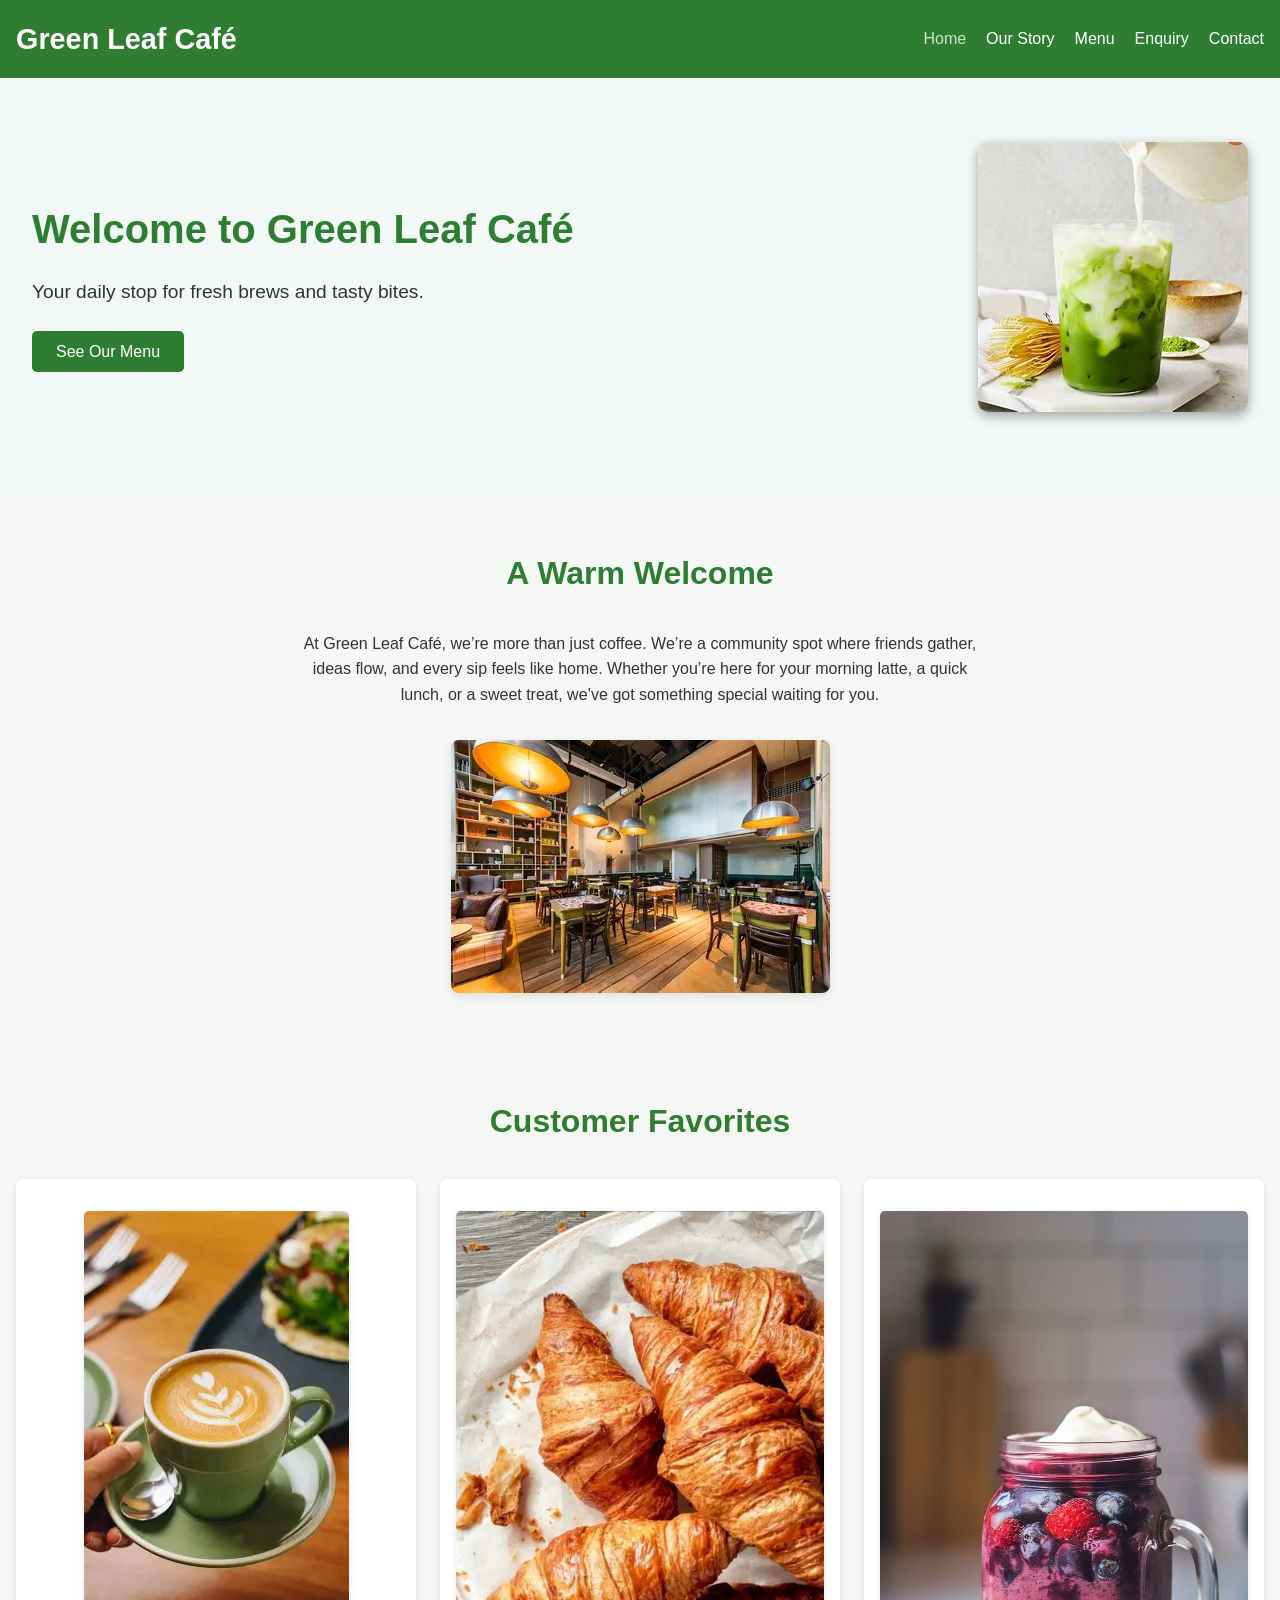
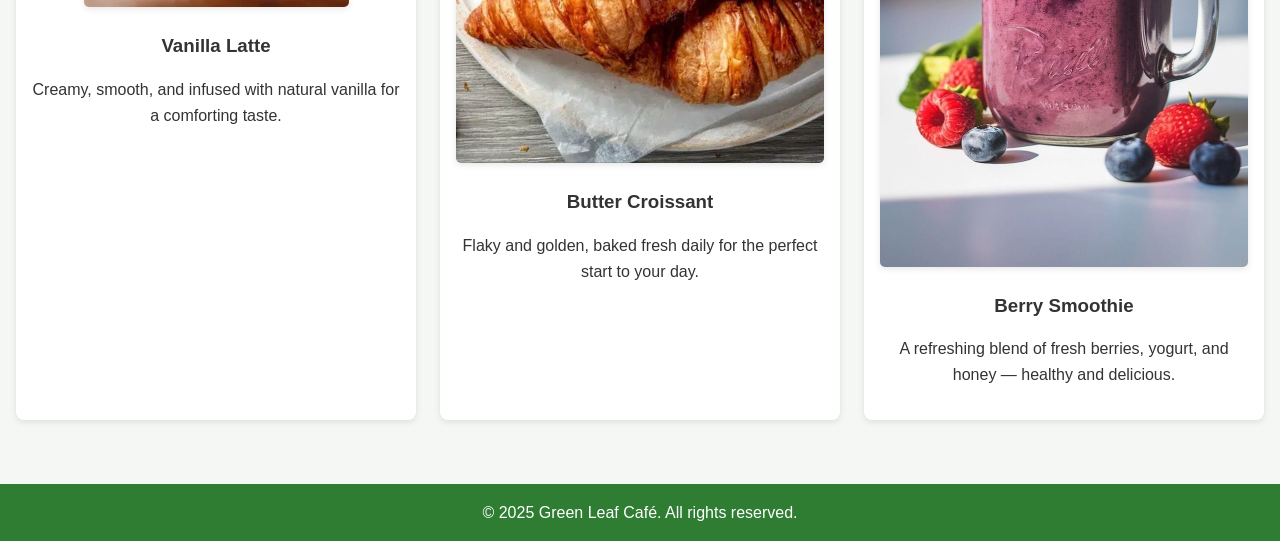
<file: index.html>
<!DOCTYPE html>
<html lang="en">
<head>
  <meta charset="UTF-8">
  <meta name="viewport" content="width=device-width, initial-scale=1.0">
  <title>Welcome | Green Leaf Café</title>
  <link rel="stylesheet" href="_css/styles.css">
  <link href="https://fonts.googleapis.com/css2?family=Source+Sans+Pro:wght@400;600&display=swap" rel="stylesheet">
</head>
<body>
  <!-- ===== Header with Navigation ===== -->
  <header class="site-header">
    <nav class="navbar">
      <h1 class="brand">Green Leaf Café</h1>
      <!-- Hamburger icon for mobile view -->
      <div class="menu-toggle" id="menu-toggle">&#9776;</div>
      <!-- Navigation menu -->
      <ul class="nav-items" id="nav-items">
        <li><a href="index.html" class="active">Home</a></li>
        <li><a href="about.html">Our Story</a></li>
        <li><a href="services.html">Menu</a></li>
        <li><a href="enquiry.html">Enquiry</a></li>
        <li><a href="contact.html">Contact</a></li>
      </ul>
    </nav>
  </header>

  <!-- ===== Hero Section ===== -->
  <section class="hero">
    <div class="hero-content">
      <h2>Welcome to Green Leaf Café</h2>
      <p>Your daily stop for fresh brews and tasty bites.</p>
      <a href="services.html" class="btn">See Our Menu</a>
    </div>
    <div class="hero-image">
      <img src="_images/home.jpeg" alt="home">
    </div>
  </section>

  <!-- ===== Welcome Message ===== -->
  <section class="highlights">
    <h2 class="section-title">A Warm Welcome</h2>
    <p>At Green Leaf Café, we’re more than just coffee. We’re a community spot where friends gather, ideas flow, and every sip feels like home. Whether you’re here for your morning latte, a quick lunch, or a sweet treat, we’ve got something special waiting for you.</p>
    <img src="_images/cafein.webp" alt="Café atmosphere">
  </section>

  <!-- ===== Customer Favorites Section ===== -->
  <section class="highlights">
    <h2 class="section-title">Customer Favorites</h2>
    <div class="cards">
      <!-- Favorite 1 -->
      <div class="menu-card">
        <img src="_images/Latte.webp" alt="Latte">
        <h3>Vanilla Latte</h3>
        <p>Creamy, smooth, and infused with natural vanilla for a comforting taste.</p>
      </div>
      <!-- Favorite 2 -->
      <div class="menu-card">
        <img src="_images/butter.jpg" alt="Croissant">
        <h3>Butter Croissant</h3>
        <p>Flaky and golden, baked fresh daily for the perfect start to your day.</p>
      </div>
      <!-- Favorite 3 -->
      <div class="menu-card">
        <img src="_images/berry.jpg" alt="Smoothie">
        <h3>Berry Smoothie</h3>
        <p>A refreshing blend of fresh berries, yogurt, and honey — healthy and delicious.</p>
      </div>
    </div>
  </section>

  <!-- ===== Footer ===== -->
  <footer class="site-footer">
    <p>&copy; 2025 Green Leaf Café. All rights reserved.</p>
  </footer>

  <!-- ===== JavaScript for mobile menu ===== -->
  <script>
    const toggle = document.getElementById('menu-toggle');
    const nav = document.getElementById('nav-items');
    toggle.addEventListener('click', () => {
      nav.classList.toggle('show');
    });
  </script>
</body>
</html>

<!--Code Attribution
  Author: W3schools
  Title: HTML Tutorial
  date published: n.d
  link/URL: https://www.w3schools.com/html/
  Date accessed: 24/09/2025
-->
</file>
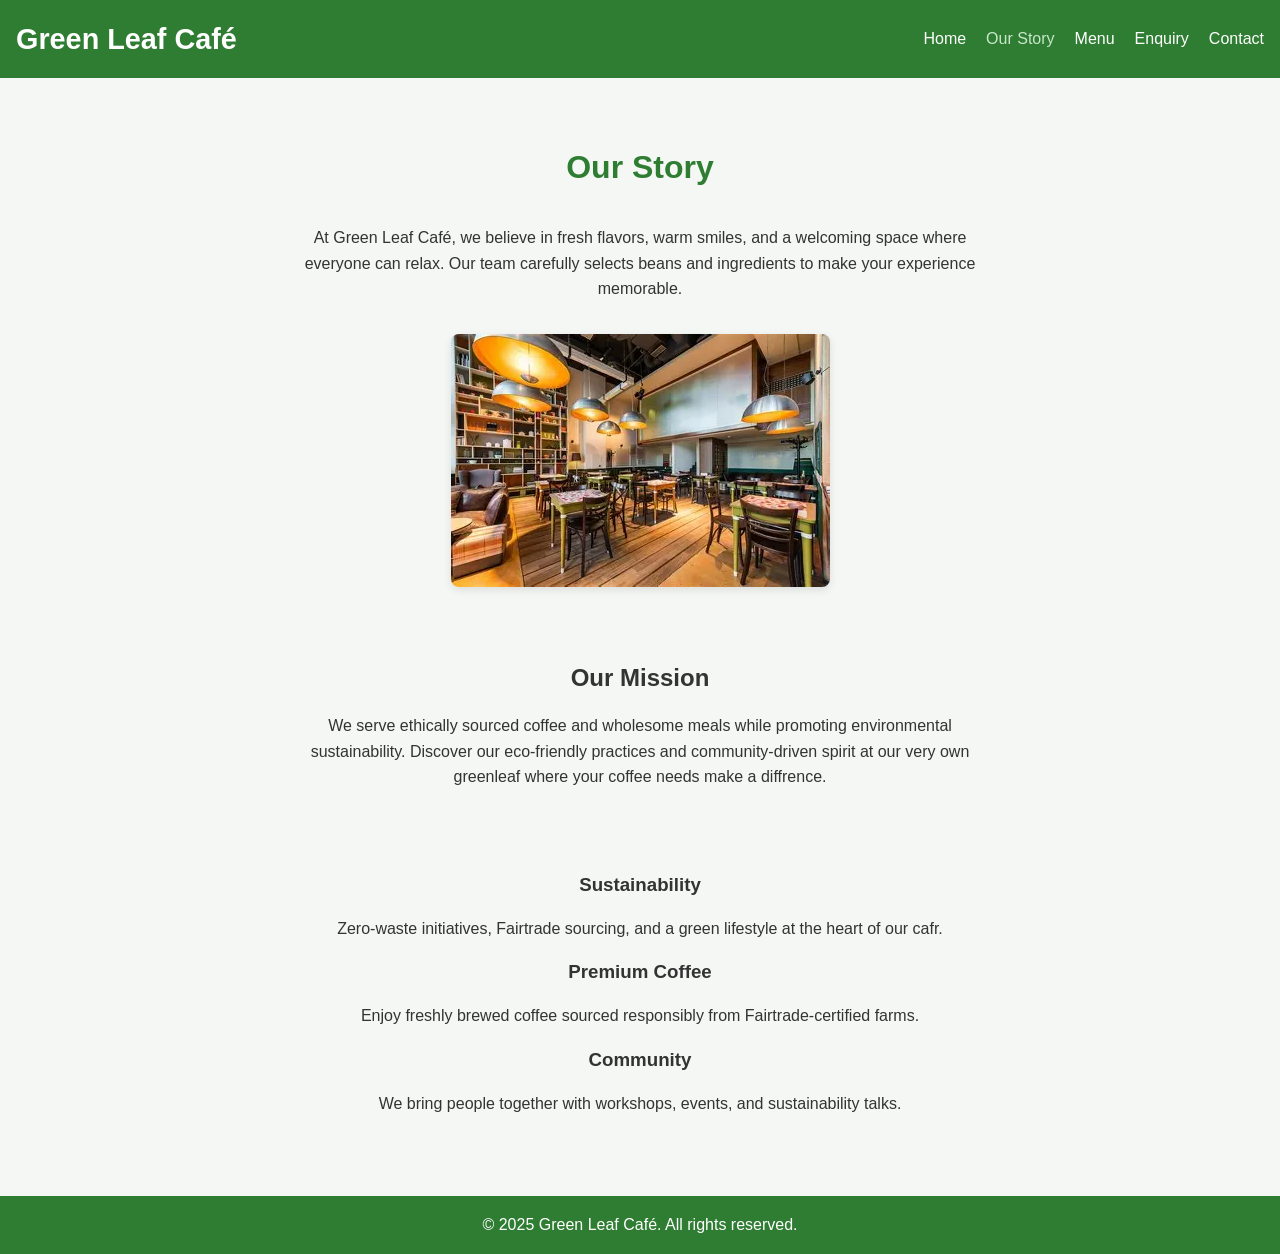
<file: about.html>
<!DOCTYPE html>
<html lang="en">
<head>
  <meta charset="UTF-8">
  <meta name="viewport" content="width=device-width, initial-scale=1.0">
  <title>About Us | Green Leaf Café</title>
  <link rel="stylesheet" href="_css/styles.css">
  <link href="https://fonts.googleapis.com/css2?family=Source+Sans+Pro:wght@400;600&display=swap" rel="stylesheet">
</head>
<body>
  <!-- ===== Header with Navigation ===== -->
  <header class="site-header">
    <nav class="navbar">
      <h1 class="brand">Green Leaf Café</h1>
      <div class="menu-toggle" id="menu-toggle">&#9776;</div>
      <ul class="nav-items" id="nav-items">
        <li><a href="index.html">Home</a></li>
        <li><a href="about.html" class="active">Our Story</a></li>
        <li><a href="services.html">Menu</a></li>
        <li><a href="enquiry.html">Enquiry</a></li>
        <li><a href="contact.html">Contact</a></li>
      </ul>
    </nav>
  </header>

  <!-- ===== About Section ===== -->
  <section class="highlights">
    <h2 class="section-title">Our Story</h2>
    <p>At Green Leaf Café, we believe in fresh flavors, warm smiles, and a welcoming space where everyone can relax. Our team carefully selects beans and ingredients to make your experience memorable.</p>
    <img src="_images/cafein.webp" alt="Café interior">
  </section>

  <section class="highlights">
    <h2>Our Mission</h2>
    <p>
      We serve ethically sourced coffee and wholesome meals while promoting environmental sustainability. 
      Discover our eco-friendly practices and community-driven spirit at our very own greenleaf 
      where your coffee needs make a diffrence. 
    </p>
  </section>

  <!-- Features Section -->
  <section class="highlights">
    <div class="feature">
      <h3> Sustainability</h3>
      <p>Zero-waste initiatives, Fairtrade sourcing, and a green lifestyle at the heart of our cafr.</p>
    </div>
    <div class="feature">
      <h3> Premium Coffee</h3>
      <p>Enjoy freshly brewed coffee sourced responsibly from Fairtrade-certified farms.</p>
    </div>
    <div class="feature">
      <h3> Community</h3>
      <p>We bring people together with workshops, events, and sustainability talks.</p>
    </div>
  </section>


  <!-- ===== Footer ===== -->
  <footer class="site-footer">
    <p>&copy; 2025 Green Leaf Café. All rights reserved.</p>
  </footer>

  <!-- ===== JavaScript for mobile menu ===== -->
  <script>
    const toggle = document.getElementById('menu-toggle');
    const nav = document.getElementById('nav-items');
    toggle.addEventListener('click', () => {
      nav.classList.toggle('show');
    });
  </script>
</body>
</html>

<!--Code Attribution
  Author: W3schools
  Title: HTML Tutorial
  date published: n.d
  link/URL: https://www.w3schools.com/html/
  Date accessed: 24/09/2025
-->
</file>
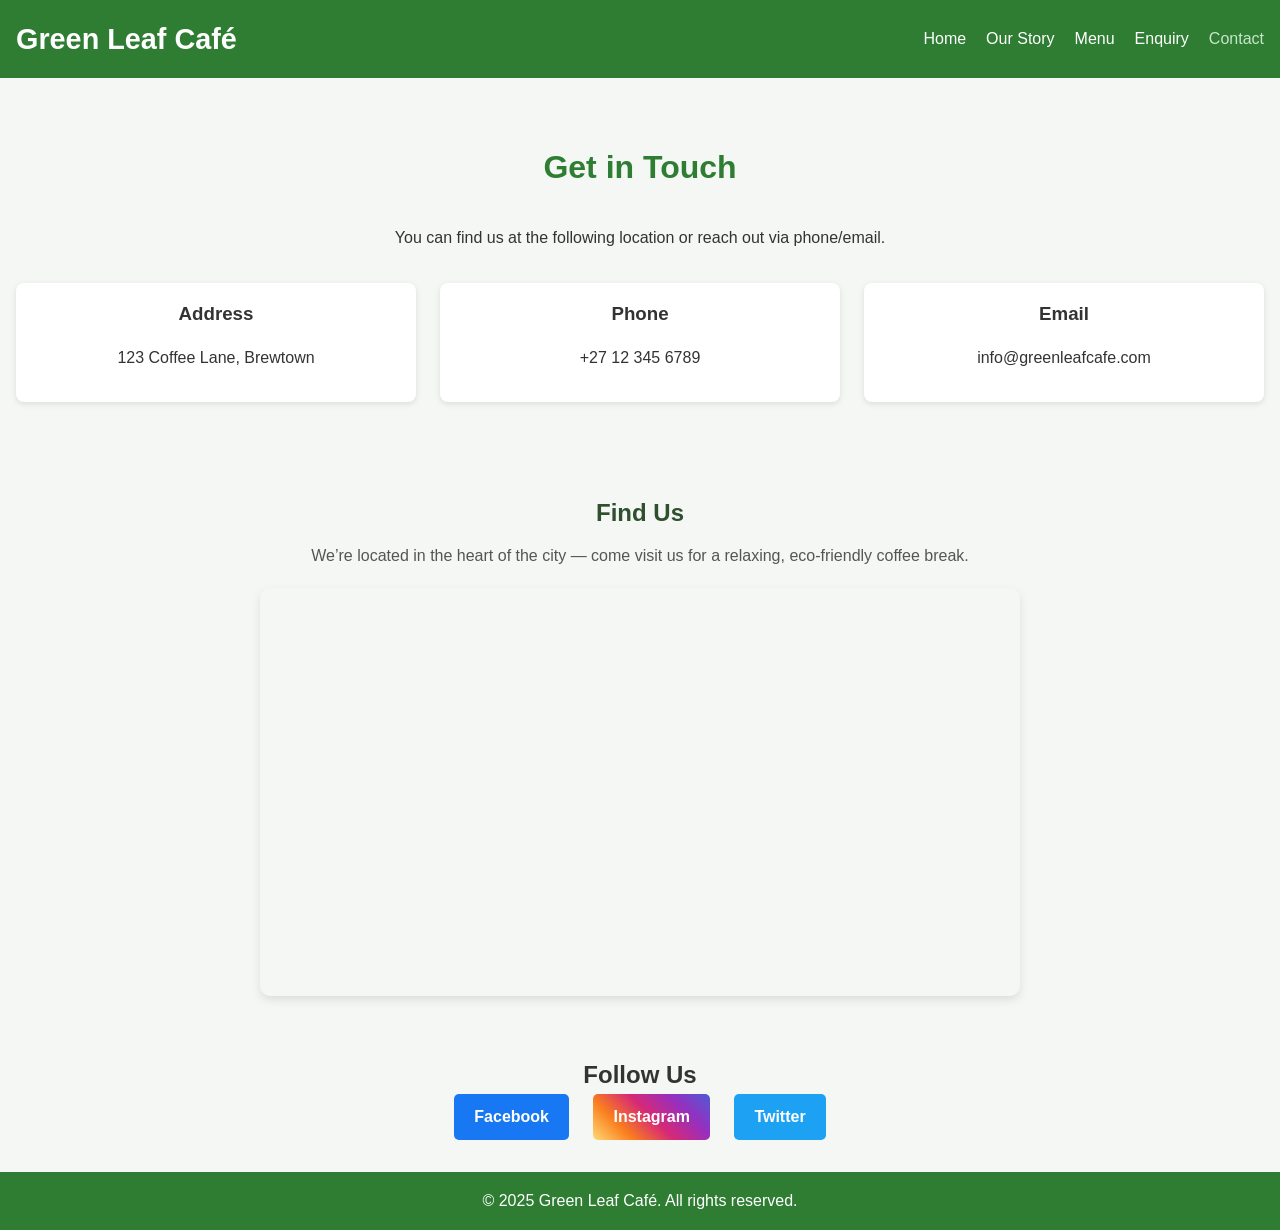
<file: contact.html>
<!DOCTYPE html>
<html lang="en">
<head>
  <meta charset="UTF-8">
  <meta name="viewport" content="width=device-width, initial-scale=1.0">
  <title>Contact | Green Leaf Café</title>
  <link rel="stylesheet" href="_css/styles.css">
  <link href="https://fonts.googleapis.com/css2?family=Source+Sans+Pro:wght@400;600&display=swap" rel="stylesheet">
</head>
<body>
  <!-- ===== Header with Navigation ===== -->
  <header class="site-header">
    <nav class="navbar">
      <h1 class="brand">Green Leaf Café</h1>
      <div class="menu-toggle" id="menu-toggle">&#9776;</div>
      <ul class="nav-items" id="nav-items">
        <li><a href="index.html">Home</a></li>
        <li><a href="about.html">Our Story</a></li>
        <li><a href="services.html">Menu</a></li>
        <li><a href="enquiry.html">Enquiry</a></li>
        <li><a href="contact.html" class="active">Contact</a></li>
      </ul>
    </nav>
  </header>

  <!-- ===== Contact Info Section ===== -->
  <section class="highlights">
    <h2 class="section-title">Get in Touch</h2>
    <p>You can find us at the following location or reach out via phone/email.</p>
    <div class="cards">
      <div class="menu-card">
        <h3>Address</h3>
        <p>123 Coffee Lane, Brewtown</p>
      </div>
      <div class="menu-card">
        <h3>Phone</h3>
        <p>+27 12 345 6789</p>
      </div>
      <div class="menu-card">
        <h3>Email</h3>
        <p>info@greenleafcafe.com</p>
      </div>
    </div>
  </section>

  <!-- ====Embeded Map Link ==== -->
   <section id="location">
  <h2>Find Us</h2>
  <p>We’re located in the heart of the city — come visit us for a relaxing, eco-friendly coffee break.</p>

  <div class="map-container">
    <iframe
      src="https://www.google.com/maps/embed?pb=!1m18!1m12!1m3!1d3282.7158254033424!2d18.42330061550927!3d-33.9188615806465!2m3!1f0!2f0!3f0!3m2!1i1024!2i768!4f13.1!3m3!1m2!1s0x1dcc5d3f3ed3b6db%3A0x2f9a7abcc8b0c03!2sGreen%20Leaf%20Caf%C3%A9!5e0!3m2!1sen!2sza!4v1690213212345!5m2!1sen!2sza"
      width="100%"
      height="400"
      style="border:0;"
      allowfullscreen=""
      loading="lazy"
      referrerpolicy="no-referrer-when-downgrade">
    </iframe>
  </div>
</section>

<!-- Social Media Links -->
<div class="social-links">
  <h2>Follow Us</h2>
  <a href="https://www.facebook.com" target="_blank" class="facebook">Facebook</a>
  <a href="https://www.instagram.com" target="_blank" class="instagram">Instagram</a>
  <a href="https://www.twitter.com" target="_blank" class="twitter">Twitter</a>
</div>



  <!-- ===== Footer ===== -->
  <footer class="site-footer">
    <p>&copy; 2025 Green Leaf Café. All rights reserved.</p>
  </footer>

  <!-- ===== JavaScript for mobile menu ===== -->
  <script>
    const toggle = document.getElementById('menu-toggle');
    const nav = document.getElementById('nav-items');
    toggle.addEventListener('click', () => {
      nav.classList.toggle('show');
    });
  </script>
</body>
</html>

<!--Code Attribution
  Author: W3schools
  Title: HTML Tutorial
  date published: n.d
  link/URL: https://www.w3schools.com/html/
  Date accessed: 24/09/2025
-->
</file>
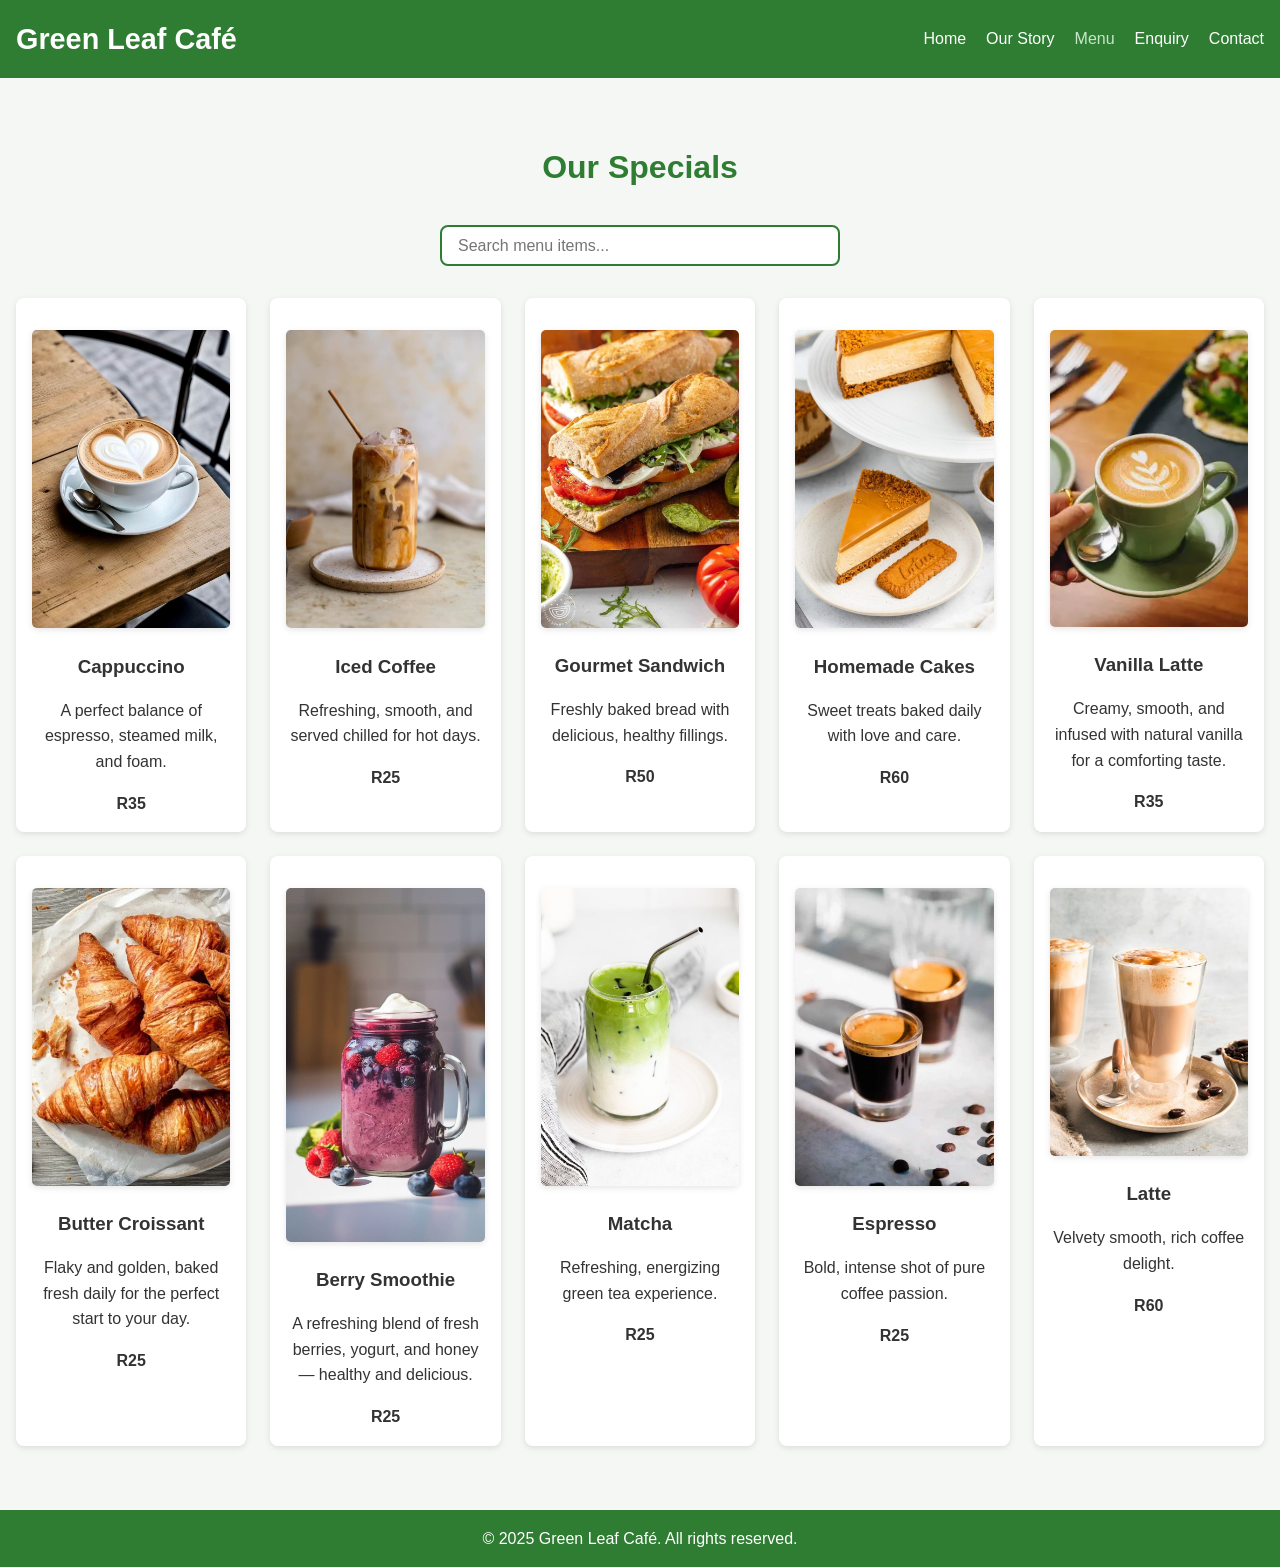
<file: services.html>
<!DOCTYPE html>
<html lang="en">
<head>
  <meta charset="UTF-8">
  <meta name="viewport" content="width=device-width, initial-scale=1.0">
  <title>Our Menu | Green Leaf Café</title>
  <link rel="stylesheet" href="_css/styles.css">
  <link href="https://fonts.googleapis.com/css2?family=Source+Sans+Pro:wght@400;600&display=swap" rel="stylesheet">
</head>
<body>
  <!-- ===== Header with Navigation ===== -->
  <header class="site-header">
    <nav class="navbar">
      <h1 class="brand">Green Leaf Café</h1>
      <div class="menu-toggle" id="menu-toggle">&#9776;</div>
      <ul class="nav-items" id="nav-items">
        <li><a href="index.html">Home</a></li>
        <li><a href="about.html">Our Story</a></li>
        <li><a href="services.html" class="active">Menu</a></li>
        <li><a href="enquiry.html">Enquiry</a></li>
        <li><a href="contact.html">Contact</a></li>
      </ul>
    </nav>
  </header>

  <!-- ===== Menu Section ===== -->
  <section class="highlights">
    <h2 class="section-title">Our Specials</h2>

    <!-- ===== Filter/Search Bar ===== -->
    <div class="filter-container">
      <input
        type="text"
        id="menuFilter"
        placeholder="Search menu items..."
        onkeyup="filterMenu()"
      />
    </div>

    <div class="cards" id="menuCards">
      <!-- Each card is a menu item -->
      <div class="menu-card">
        <img src="_images/cap.jpg" alt="Cappuccino">
        <h3>Cappuccino</h3>
        <p>A perfect balance of espresso, steamed milk, and foam.</p>
        <strong>R35</strong>
      </div>
      <div class="menu-card">
        <img src="_images/icecoffee.jpg" alt="Iced Coffee">
        <h3>Iced Coffee</h3>
        <p>Refreshing, smooth, and served chilled for hot days.</p>
        <strong>R25</strong>
      </div>
      <div class="menu-card">
        <img src="_images/sandwitch.jpg" alt="Sandwich">
        <h3>Gourmet Sandwich</h3>
        <p>Freshly baked bread with delicious, healthy fillings.</p>
        <strong>R50</strong>
      </div>
      <div class="menu-card">
        <img src="_images/cake.jpg" alt="Cake slice">
        <h3>Homemade Cakes</h3>
        <p>Sweet treats baked daily with love and care.</p>
        <strong>R60</strong>
      </div>
      <div class="menu-card">
        <img src="_images/Latte.webp" alt="Latte">
        <h3>Vanilla Latte</h3>
        <p>Creamy, smooth, and infused with natural vanilla for a comforting taste.</p>
        <strong>R35</strong>
      </div>
      <div class="menu-card">
        <img src="_images/butter.jpg" alt="Croissant">
        <h3>Butter Croissant</h3>
        <p>Flaky and golden, baked fresh daily for the perfect start to your day.</p>
        <strong>R25</strong>
      </div>
      <div class="menu-card">
        <img src="_images/berry.jpg" alt="Smoothie">
        <h3>Berry Smoothie</h3>
        <p>A refreshing blend of fresh berries, yogurt, and honey — healthy and delicious.</p>
        <strong>R25</strong>
      </div>
      <div class="menu-card">
        <img src="_images/matcha.jpg" alt="matcha">
        <h3>Matcha</h3>
        <p>Refreshing, energizing green tea experience.</p>
        <strong>R25</strong>
      </div>
      <div class="menu-card">
        <img src="_images/esspresso2.jpg" alt="espresso">
        <h3>Espresso</h3>
        <p>Bold, intense shot of pure coffee passion.</p>
        <strong>R25</strong>
      </div>
      <div class="menu-card">
        <img src="_images/latte2.jpg" alt="latte">
        <h3>Latte</h3>
        <p>Velvety smooth, rich coffee delight.</p>
        <strong>R60</strong>
      </div>
    </div>
  </section>

  <!-- ===== Footer ===== -->
  <footer class="site-footer">
    <p>&copy; 2025 Green Leaf Café. All rights reserved.</p>
  </footer>

  <!-- ===== JavaScript for mobile menu & filter ===== -->
  <script>
    const toggle = document.getElementById('menu-toggle');
    const nav = document.getElementById('nav-items');
    toggle.addEventListener('click', () => {
      nav.classList.toggle('show');
    });

    // ===== Filter Function =====
    function filterMenu() {
      const input = document.getElementById('menuFilter');
      const filter = input.value.toLowerCase();
      const cards = document.querySelectorAll('.menu-card');

      cards.forEach(card => {
        const text = card.textContent.toLowerCase();
        card.style.display = text.includes(filter) ? '' : 'none';
      });
    }
  </script>
</body>
</html>

<!--Code Attribution
  Author: W3schools
  Title: HTML Tutorial
  Date Published: n.d
  Link/URL: https://www.w3schools.com/html/
  Date Accessed: 24/09/2025
-->
</file>
<file: _css/styles.css>
/* ===== Reset and Base Styles ===== */
* {
  margin: 0;
  padding: 0;
  box-sizing: border-box;
}

body {
  font-family: 'Source Sans Pro', sans-serif;
  line-height: 1.6;
  background-color: #f9f9f9;
  color: #333;
}

/* ===== Header and Navigation ===== */
.site-header {
  background: #2e7d32; /* main café green */
  color: white;
  padding: 1rem;
  position: relative;
}

.navbar {
  display: flex;
  justify-content: space-between;
  align-items: center;
}

.brand {
  font-size: 1.8rem;
  font-weight: 600;
}

.nav-items {
  list-style: none;
  display: flex;
  gap: 1.25rem;
}

.nav-items li a {
  color: white;
  text-decoration: none;
  font-weight: 500;
  transition: color 0.3s;
}

.nav-items li a:hover,
.nav-items li a.active {
  color: #c8e6c9; /* lighter green on hover */
}

.menu-toggle {
  display: none; /* hidden on desktop */
  font-size: 2rem;
  cursor: pointer;
  color: white;
}

/* ===== Hero Section ===== */
.hero {
  display: flex;
  justify-content: space-between;
  align-items: center;
  padding: 4rem 2rem;
  background: #f1f8f5; /* soft greenish background */
  gap: 2rem;
}

.hero-content {
  flex: 1;
  text-align: left;
}

.hero-content h2 {
  font-size: 2.5rem;
  margin-bottom: 1rem;
  color: #2e7d32;
}

.hero-content p {
  font-size: 1.2rem;
  margin-bottom: 2rem;
}

.hero-image {
  flex: 1;
  text-align: right;
}

.hero-image img {
  max-width: 100%;
  border-radius: 10px;
  transition: transform 0.3s ease, box-shadow 0.3s ease;
  box-shadow: 0 4px 12px rgba(0, 0, 0, 0.344);
}

.hero-image:hover img {
    transform: scale(1.05);
}

/* Stack hero on mobile */
@media (max-width: 768px) {
  .hero {
    flex-direction: column;
    text-align: center;
  }
  .hero-content {
    text-align: center;
  }
  .hero-image {
    text-align: center;
  }
}

/* ===== Buttons ===== */
.btn {
  background: #2e7d32;
  color: white;
  padding: 0.75rem 1.5rem;
  text-decoration: none;
  border-radius: 5px;
  transition: background 0.3s;
}

.btn:hover {
  background: #1b5e20;
}

/* ===== Sections and Highlights ===== */
.section-title {
  text-align: center;
  margin: 2rem 0;
  font-size: 2rem;
  color: #2e7d32;
}

.highlights {
  padding: 2rem 1rem;
  text-align: center;
}

.highlights p {
  max-width: 700px;
  margin: 1rem auto;
}

.highlights img {
  margin-top: 1rem;
  max-width: 80%;
  border-radius: 8px;
  box-shadow: 0 3px 8px rgba(0,0,0,0.1);
}

/* ===== Cards (Menu / Favorites / Contact Info) ===== */
.cards {
  display: grid;
  grid-template-columns: repeat(auto-fit, minmax(220px, 1fr));
  gap: 1.5rem;
  margin-top: 2rem;
}

.menu-card {
  background: white;
  border-radius: 8px;
  padding: 1rem;
  transition: transform 0.3s ease, box-shadow 0.3s ease;
  box-shadow: 0 2px 6px rgba(0,0,0,0.1);
}

.menu-card img {
  max-width: 100%;
  border-radius: 5px;
  margin-bottom: 1rem;
  transition: transform 0.3s ease, box-shadow 0.3s ease;
  box-shadow: 0 2px 6px rgba(0,0,0,0.1);
}

.menu-card:hover {
    transform: translateY(-5px);
    box-shadow: 0 5px 15px rgba(0, 0, 0, 0.2);
    background-color: #ebfded;
}

.menu-card:hover img {
    transform: scale(1.05);
}

/* ===== Forms ===== */
/* General page layout */
body {
  font-family: "Poppins", Arial, sans-serif;
  background-color: #f4f7f4;
  color: #333;
  margin: 0;
  padding: 0;
}

/* Centered form container */
form {
  max-width: 500px;
  margin: 80px auto;
  background-color: #ffffff;
  padding: 30px 40px;
  border-radius: 10px;
  box-shadow: 0 4px 15px rgba(0, 0, 0, 0.1);
}

/* Title styling */
form h2 {
  text-align: center;
  color: #2f4f2f;
  margin-bottom: 20px;
}

/* Labels */
form label {
  display: block;
  margin-bottom: 6px;
  font-weight: 600;
  color: #2f4f2f;
}

/* Input fields */
form input[type="text"],
form input[type="email"],
form textarea {
  width: 100%;
  padding: 10px;
  border: 1px solid #ccc;
  border-radius: 6px;
  margin-bottom: 15px;
  font-size: 15px;
  box-sizing: border-box;
}

/* Textarea resizing */
form textarea {
  resize: vertical;
  min-height: 100px;
}

/* Submit button */
form button {
  width: 100%;
  padding: 12px;
  background-color: #4e8053;
  color: white;
  border: none;
  border-radius: 6px;
  font-size: 16px;
  font-weight: 600;
  cursor: pointer;
  transition: background-color 0.3s;
}

form button:hover {
  background-color: #3b6440;
}

/* Message box styles */
#messageBox {
  margin-top: 15px;
  padding: 10px;
  border-radius: 6px;
  text-align: center;
  font-weight: 500;
  display: none; /* Hidden by default */
}

#messageBox.success {
  display: block;
  background-color: #d4edda;
  color: #155724;
  border: 1px solid #c3e6cb;
}

#messageBox.error {
  display: block;
  background-color: #f8d7da;
  color: #721c24;
  border: 1px solid #f5c6cb;
}

/* Responsive layout */
@media (max-width: 600px) {
  form {
    margin: 40px 20px;
    padding: 25px;
  }
}


/* ===== Footer ===== */
.site-footer {
  text-align: center;
  padding: 1rem;
  background: #2e7d32;
  color: white;
  margin-top: 2rem;
}

/* ===== Responsive Navigation (Mobile) ===== */
@media (max-width: 768px) {
  .nav-items {
    display: none;
    flex-direction: column;
    background: #388e3c;
    position: absolute;
    top: 60px;
    right: 0;
    width: 200px;
    border-radius: 5px;
    padding: 1rem;
  }

  .nav-items.show {
    display: flex;
  }

  .menu-toggle {
    display: block; /* show hamburger on small screens */
  }
}

#location {
  text-align: center;
  margin: 40px auto;
  max-width: 800px;
  padding: 20px;
}

#location h2 {
  color: #2f4f2f;
  margin-bottom: 10px;
}

#location p {
  color: #555;
  margin-bottom: 20px;
}

.map-container {
  position: relative;
  overflow: hidden;
  border-radius: 10px;
  box-shadow: 0 4px 10px rgba(0, 0, 0, 0.1);
}

.map-container iframe {
  width: 100%;
  height: 400px;
  border: 0;
}

/* ===== Filter/Search Bar ===== */
.filter-container {
  text-align: center;
  margin-bottom: 1.5rem;
}

#menuFilter {
  width: 80%;
  max-width: 400px;
  padding: 0.6rem 1rem;
  font-size: 1rem;
  border: 2px solid #2e7d32;
  border-radius: 8px;
  outline: none;
  transition: all 0.3s ease;
}

#menuFilter:focus {
  border-color: #66bb6a;
  box-shadow: 0 0 5px rgba(46, 125, 50, 0.5);
}

.social-links {
  text-align: center;
  margin-top: 30px;
}

.social-links a {
  margin: 0 10px;
  text-decoration: none;
  color: #fff;
  font-weight: bold;
  padding: 10px 20px;
  border-radius: 5px;
  display: inline-block;
}

.social-links .facebook {
  background-color: #1877f2;
}

.social-links .instagram {
  background: linear-gradient(45deg, #feda75, #fa7e1e, #d62976, #962fbf, #4f5bd5);
}

.social-links .twitter {
  background-color: #1da1f2;
}

.social-links a:hover {
  opacity: 0.8;
}


/*Code Attribution
  Author: W3schools
  Title: CSS Tutorial
  date published: n.d
  link/URL: https://www.w3schools.com/Css/
  Date accessed: 24/09/2025
*/
</file>
